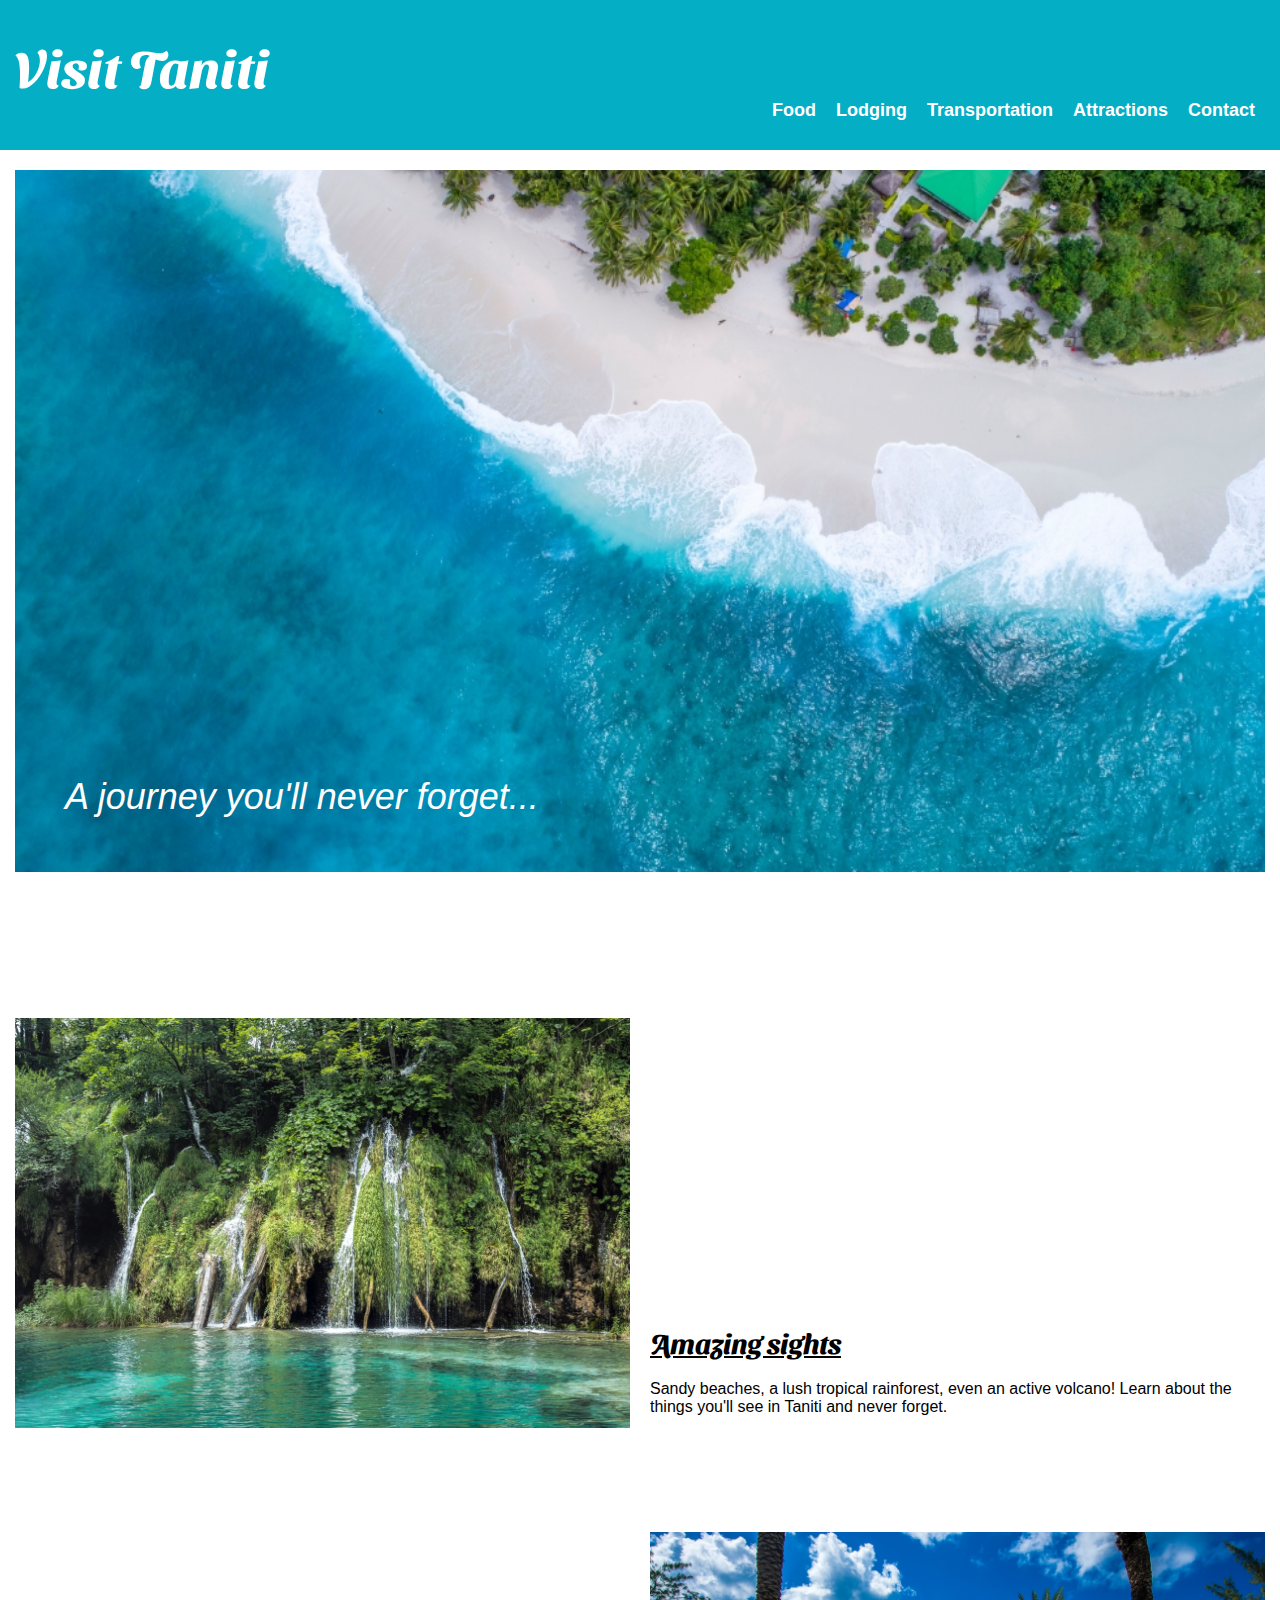
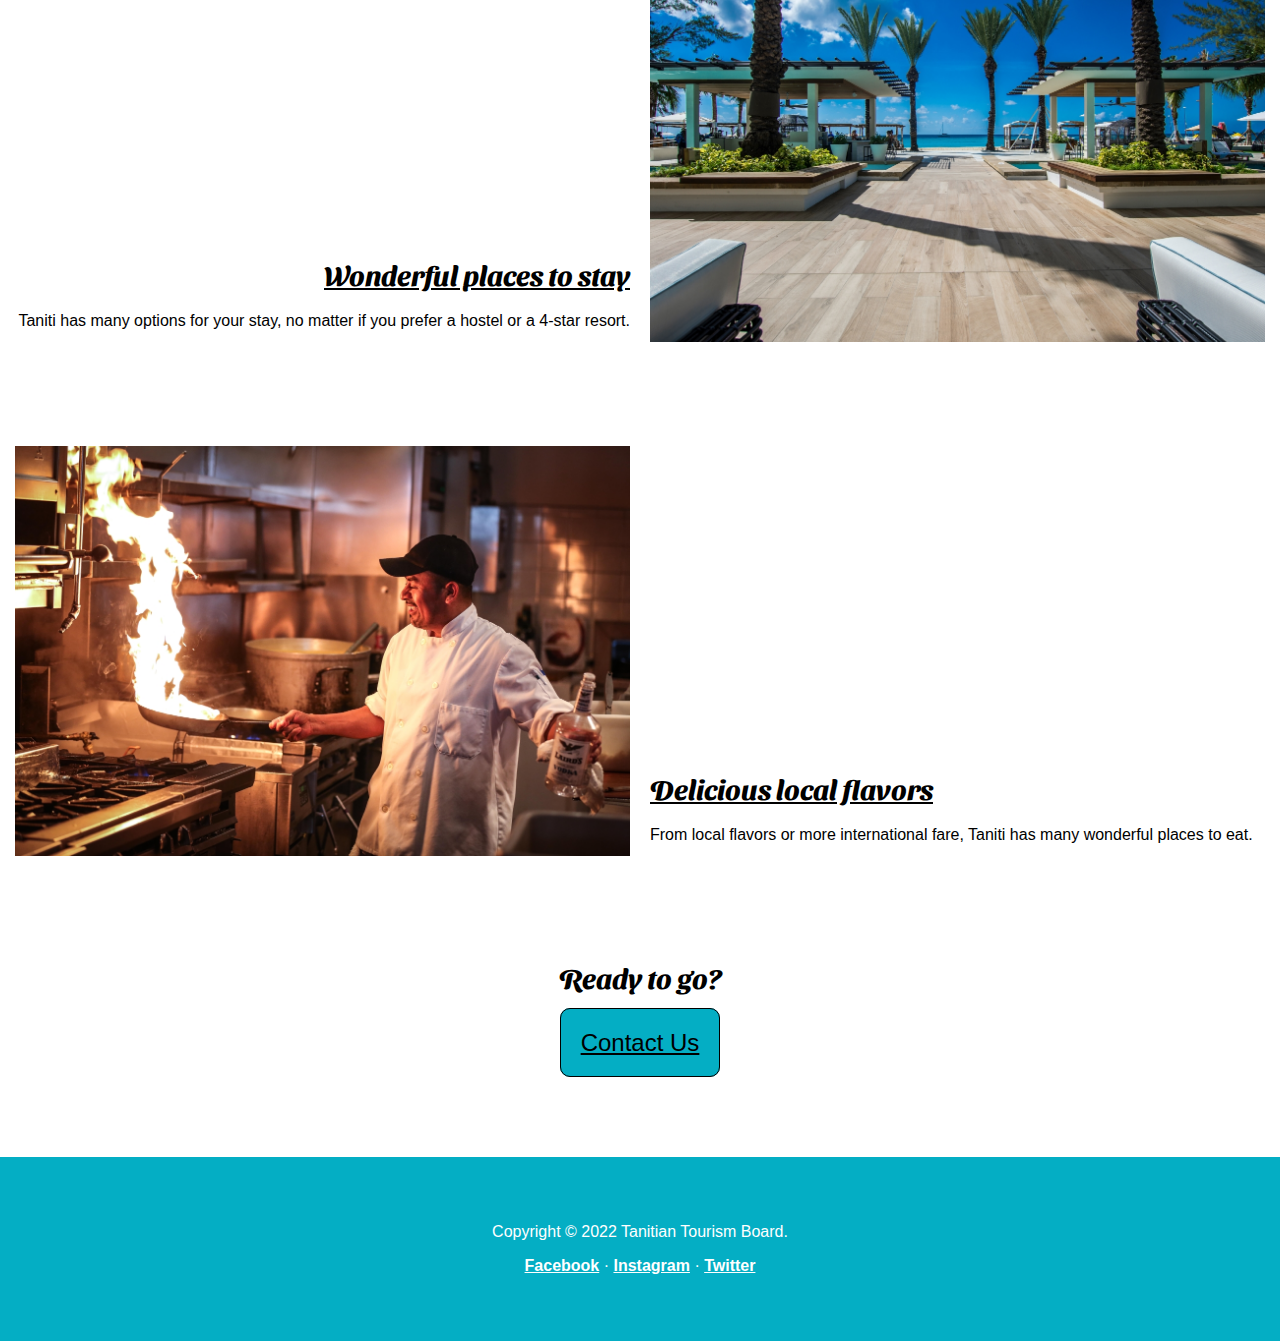
<file: index.html>
<!DOCTYPE html>
<html>
    <head>
        <meta charset="utf-8">
        <title>Visit Taniti</title>
        <meta name="viewport" content="width=device-width, initial-scale=1">
        <link rel="preconnect" href="https://fonts.googleapis.com">
        <link rel="preconnect" href="https://fonts.gstatic.com" crossorigin>
        <link href="https://fonts.googleapis.com/css2?family=Sansita+Swashed:wght@400;700&display=swap" rel="stylesheet"> 
        <link rel="stylesheet" href="styles.css">
    </head>

    <body>
        
        <header>
            <div class="container">
                <a href="index.html" class="brand"><h1>Visit Taniti</h1></a>
                <nav>
                    <ul>
                        <li><a href="food.html">Food</a></li>
                        <li><a href="lodging.html">Lodging</a></li>
                        <li><a href="transportation.html">Transportation</a></li>
                        <li><a href="attractions.html">Attractions</a></li>
                        <li><a href="contact.html">Contact</a></li>
                    </ul>
                </nav>
            </div>
        </header>

        <div class="container">
            <main>
                <div class="big-picture">
                    <img src="images/home-main.jpg" alt="a beach with clean blue water viewed from above" width="1250">
                    <div class="caption">A journey you'll never forget...</div>
                </div>
            </main>
        </div>

        <div class="container info">
            <section class="info left">
                <a href="attractions.html">
                    <img src="images/home-sights.jpg" alt="a waterfall through trees empties into a blue lagoon">
                </a>
                <div class="display-text">
                    <a href="attractions.html">
                        <h3>Amazing sights</h3>
                    </a>
                    <p>Sandy beaches, a lush tropical rainforest, even an active volcano! Learn about the things you'll see in Taniti and never forget.</p>
                </div>
            </section>
            
            <section class="info right">
                <a href="lodging.html">
                    <img src="images/home-stay.jpg" alt="a resort on a beach, with palm trees">
                </a>
                
                <div class="display-text">
                    <a href="lodging.html">
                        <h3>Wonderful places to stay</h3>
                    </a>
                    <p>Taniti has many options for your stay, no matter if you prefer a hostel or a 4-star resort.</p>
                </div>
            </section>
            
            <section class="info left">
                <a href="food.html">
                    <img src="images/home-flavors.jpg" alt="a chef cooking with vodka in a restaurant kitchen, causing a fire in his pan">
                </a>
                <div class="display-text">
                    <a href="food.html">
                        <h3>Delicious local flavors</h3>
                    </a>
                    <p>From local flavors or more international fare, Taniti has many wonderful places to eat.</p>
                </div>
            </section>

            <section class="ready">
                <h3>Ready to go?</h3>
                <a href="contact.html">Contact Us</a>
            </section>
        </div>

        <footer>
            <div class="container">
                <p>Copyright &copy; 2022 Tanitian Tourism Board.</p>
                <p>
                    <a href="#">Facebook</a> &middot;
                    <a href="#">Instagram</a> &middot;
                    <a href="#">Twitter</a>
                </p>
            </div>
        </footer>
    </body>
</html>
</file>
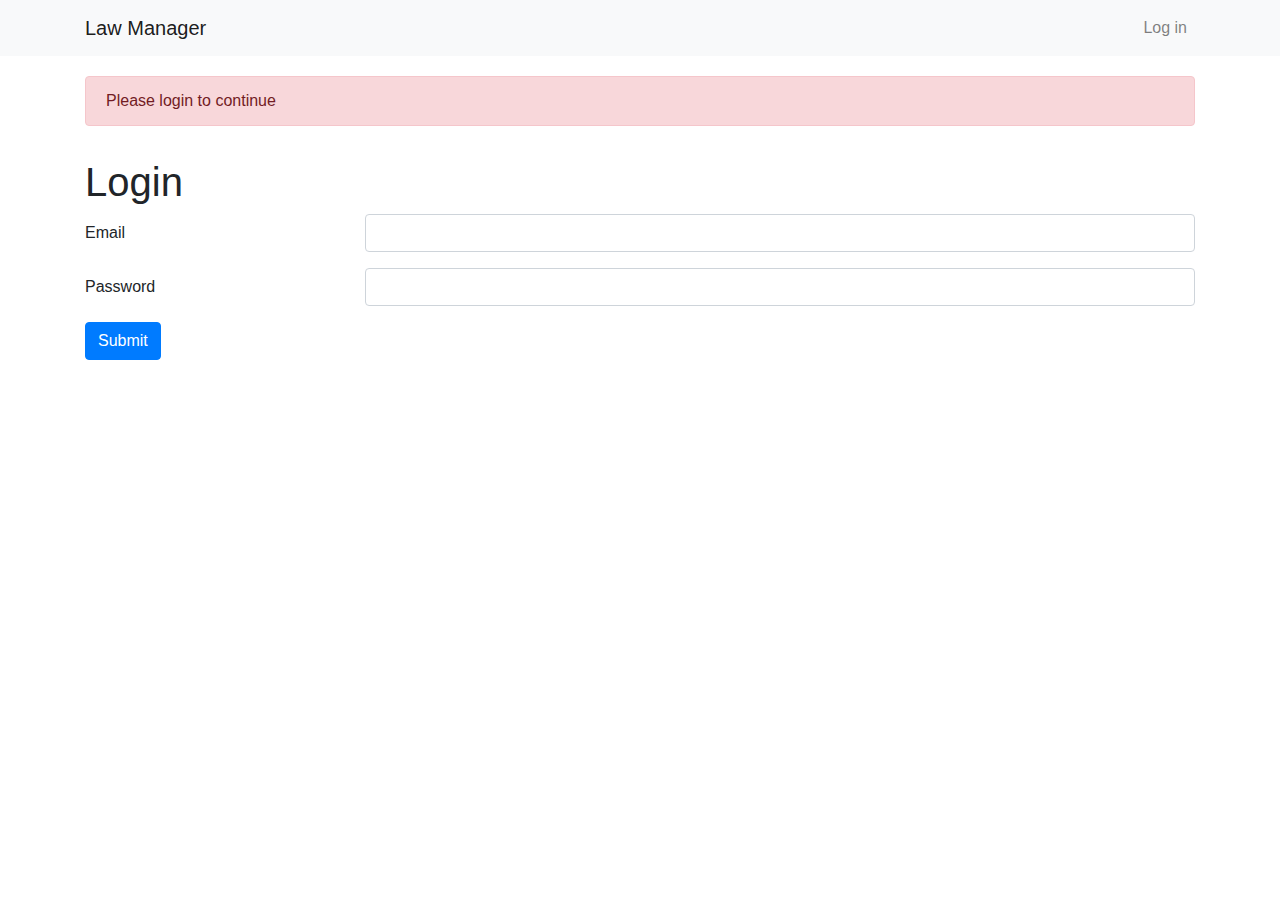
<file: c868/index.html>
<!DOCTYPE html><html lang="en"><head><meta charset="utf-8"><meta http-equiv="X-UA-Compatible" content="IE=edge"><meta name="viewport" content="width=device-width,initial-scale=1"><link rel="icon" href="/c868/favicon.ico"><title>Law Manager</title><link href="/c868/css/app.b554c7a7.css" rel="preload" as="style"><link href="/c868/css/chunk-vendors.26dc108e.css" rel="preload" as="style"><link href="/c868/js/app.f188c60e.js" rel="preload" as="script"><link href="/c868/js/chunk-vendors.b7ddc5b9.js" rel="preload" as="script"><link href="/c868/css/chunk-vendors.26dc108e.css" rel="stylesheet"><link href="/c868/css/app.b554c7a7.css" rel="stylesheet"></head><body><noscript><strong>We're sorry but Law Manager doesn't work properly without JavaScript enabled. Please enable it to continue.</strong></noscript><div id="app"></div><script src="/c868/js/chunk-vendors.b7ddc5b9.js"></script><script src="/c868/js/app.f188c60e.js"></script></body></html>
</file>
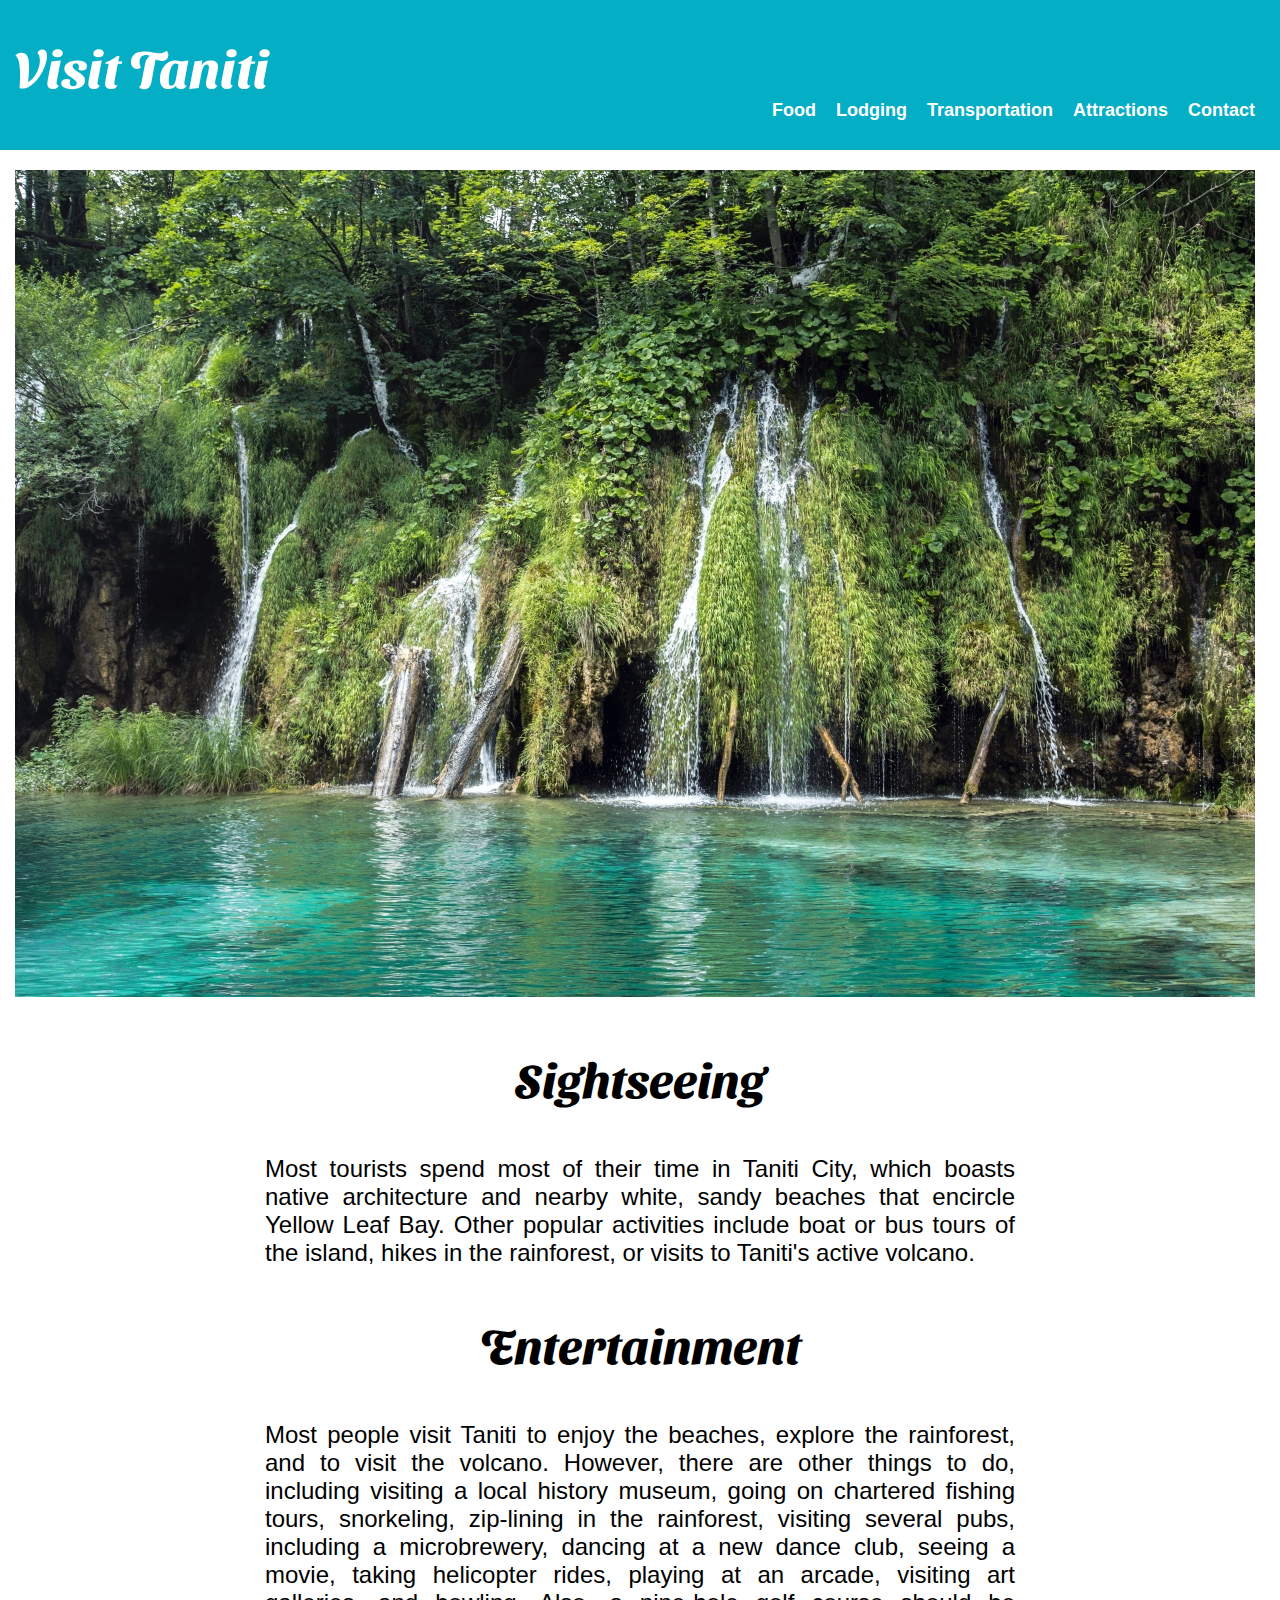
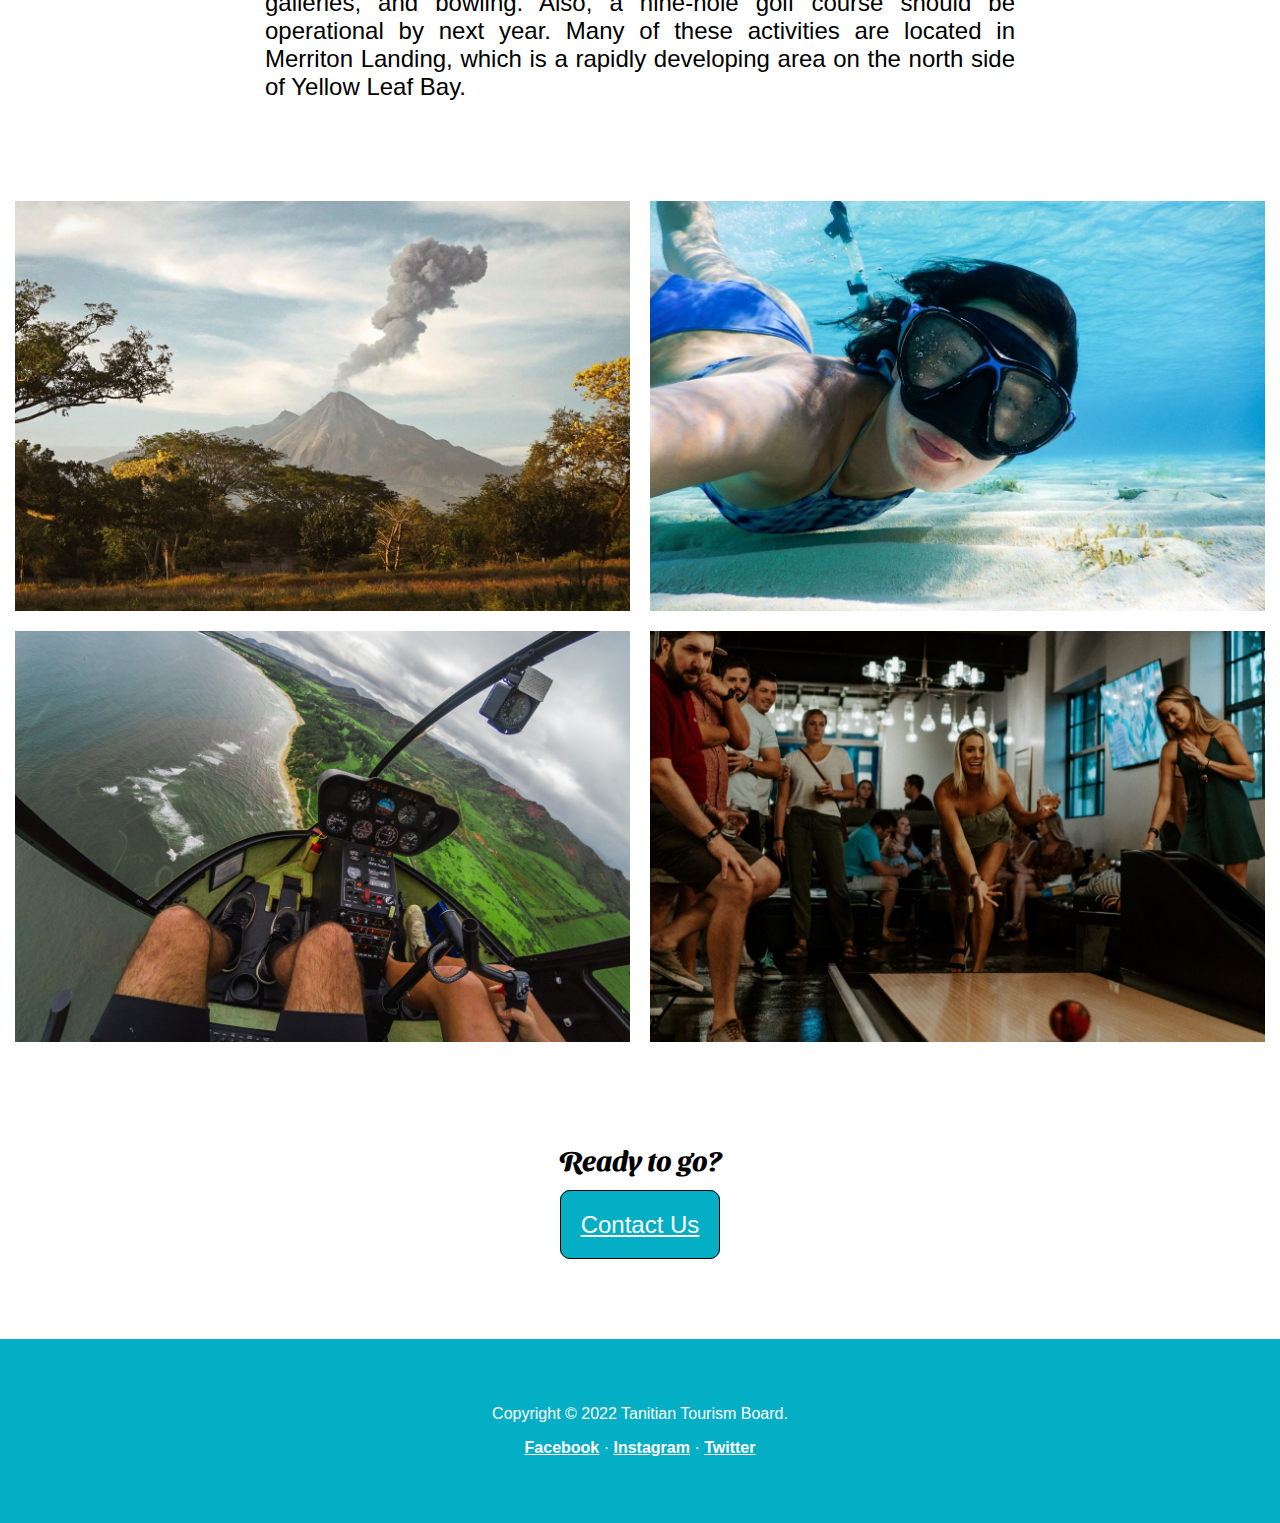
<file: attractions.html>
<!DOCTYPE html>
<html>
    <head>
        <meta charset="utf-8">
        <title>Visit Taniti | Attractions</title>
        <meta name="viewport" content="width=device-width, initial-scale=1">
        <link rel="preconnect" href="https://fonts.googleapis.com">
        <link rel="preconnect" href="https://fonts.gstatic.com" crossorigin>
        <link href="https://fonts.googleapis.com/css2?family=Sansita+Swashed:wght@400;700&display=swap" rel="stylesheet"> 
        <link rel="stylesheet" href="styles.css">
    </head>

    <body>
        
        <header>
            <div class="container">
                <a href="index.html" class="brand"><h1>Visit Taniti</h1></a>
                <nav>
                    <ul>
                        <li><a href="food.html">Food</a></li>
                        <li><a href="lodging.html">Lodging</a></li>
                        <li><a href="transportation.html">Transportation</a></li>
                        <li><a href="attractions.html">Attractions</a></li>
                        <li><a href="contact.html">Contact</a></li>
                    </ul>
                </nav>
            </div>
        </header>

        <div class="container">
            <main class="info">
                <img src="images/home-sights.jpg" alt="a waterfall through trees empties into a blue lagoon">
                <h3>Sightseeing</h3>
                <p>Most tourists spend most of their time in Taniti City, which boasts native architecture and nearby white, sandy beaches that encircle Yellow Leaf Bay. Other popular activities include boat or bus tours of the island, hikes in the rainforest, or visits to Taniti's active volcano.</p>
                <h3>Entertainment</h3>
                <p>Most people visit Taniti to enjoy the beaches, explore the rainforest, and to visit the volcano. However, there are other things to do, including visiting a local history museum, going on chartered fishing tours, snorkeling, zip-lining in the rainforest, visiting several pubs, including a microbrewery, dancing at a new dance club, seeing a movie, taking helicopter rides, playing at an arcade, visiting art galleries, and bowling. Also, a nine-hole golf course should be operational by next year. Many of these activities are located in Merriton Landing, which is a rapidly developing area on the north side of Yellow Leaf Bay.</p>
            </main>
        </div>

        <div class="container">
            <section class="image-grid">
                <img src="images/attractions-volcano.jpg" alt="smoke rises out of the top of a volcano in the distance">
                <img src="images/attractions-snorkel.jpg" alt="a woman snorkeling">
                <img src="images/attractions-helicopter.jpg" alt="a view out of a helicopter mid-flight">
                <img src="images/attractions-bowling.jpg" alt="a woman bowling while a group of people watch">
            </section>

            <section class="ready">
                <h3>Ready to go?</h3>
                <a href="contact.html">Contact Us</a>
            </section>
        </div>

        <footer>
            <div class="container">
                <p>Copyright &copy; 2022 Tanitian Tourism Board.</p>
                <p>
                    <a href="#">Facebook</a> &middot;
                    <a href="#">Instagram</a> &middot;
                    <a href="#">Twitter</a>
                </p>
            </div>
        </footer>
    </body>
</html>
</file>
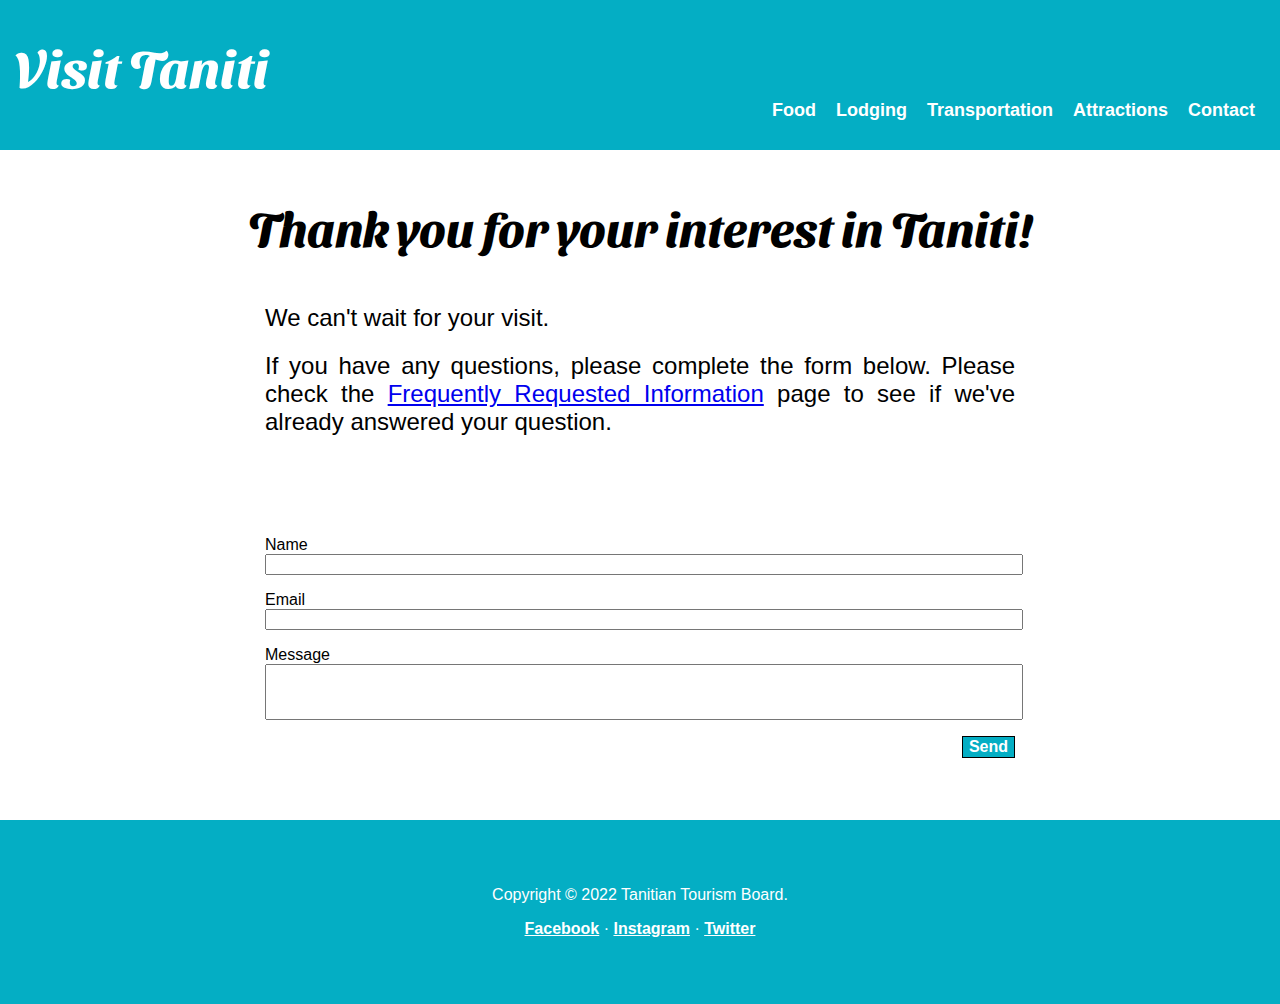
<file: contact.html>
<!DOCTYPE html>
<html>
    <head>
        <meta charset="utf-8">
        <title>Visit Taniti</title>
        <meta name="viewport" content="width=device-width, initial-scale=1">
        <link rel="preconnect" href="https://fonts.googleapis.com">
        <link rel="preconnect" href="https://fonts.gstatic.com" crossorigin>
        <link href="https://fonts.googleapis.com/css2?family=Sansita+Swashed:wght@400;700&display=swap" rel="stylesheet"> 
        <link rel="stylesheet" href="styles.css">
    </head>

    <body>
        
        <header>
            <div class="container">
                <a href="index.html" class="brand"><h1>Visit Taniti</h1></a>
                <nav>
                    <ul>
                        <li><a href="food.html">Food</a></li>
                        <li><a href="lodging.html">Lodging</a></li>
                        <li><a href="transportation.html">Transportation</a></li>
                        <li><a href="attractions.html">Attractions</a></li>
                        <li><a href="contact.html">Contact</a></li>
                    </ul>
                </nav>
            </div>
        </header>

        <div class="container">
            <main class="info">
                <h3>Thank you for your interest in Taniti!</h3>
                <p>We can't wait for your visit.</p>

                <p>If you have any questions, please complete the form below. Please check the <a href="fri.html">Frequently Requested Information</a> page to see if we've already answered your question.</p>
            </main>

            <section>
                <form>
                    <p><label for="name">Name</label><br/>
                    <input type="text" name="name"></p>

                    <p><label for="email">Email</label><br/>
                    <input type="text" name="email"></p>

                    <p><label for="message">Message</label><br/>
                    <input type="textarea" name="message"></p>

                    <p><input type="submit" value="Send"></p>
                </form>
            </section>
        </div>

        <footer>
            <div class="container">
                <p>Copyright &copy; 2022 Tanitian Tourism Board.</p>
                <p>
                    <a href="#">Facebook</a> &middot;
                    <a href="#">Instagram</a> &middot;
                    <a href="#">Twitter</a>
                </p>
            </div>
        </footer>
    </body>
</html>
</file>
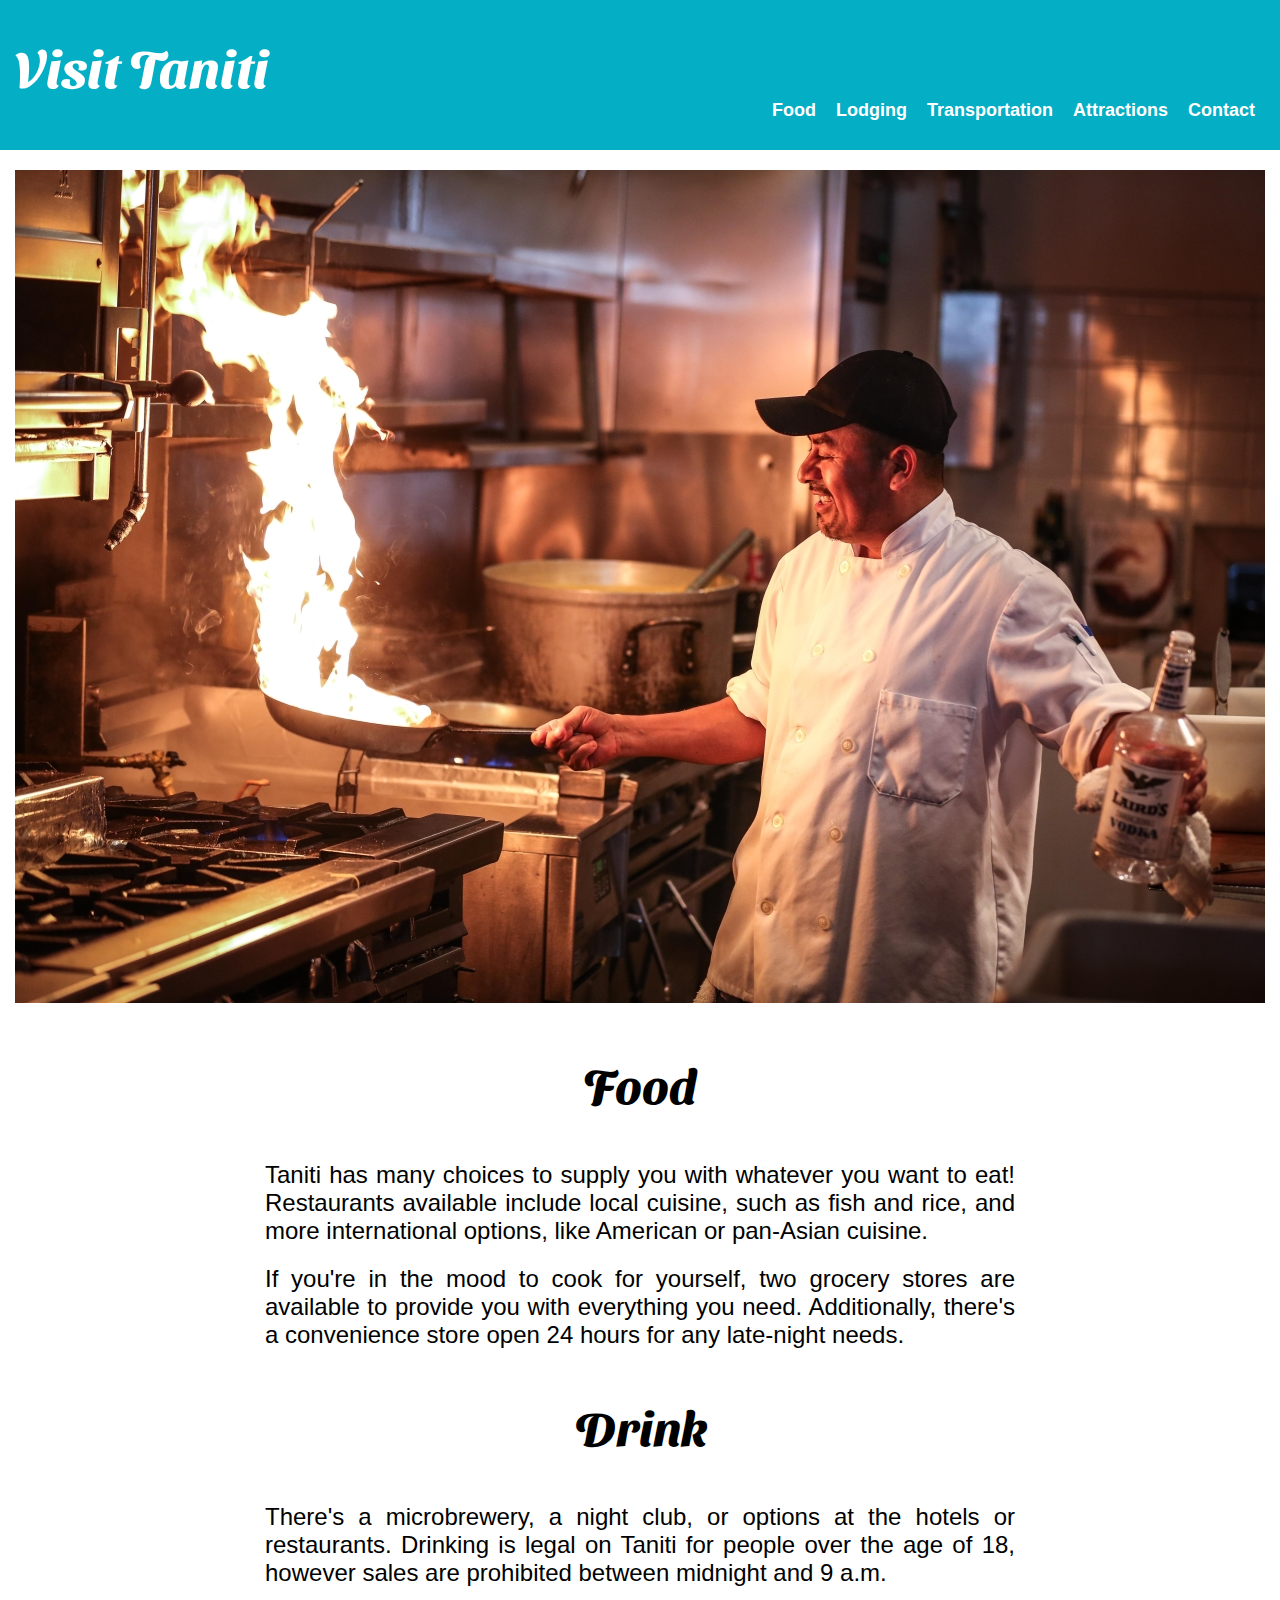
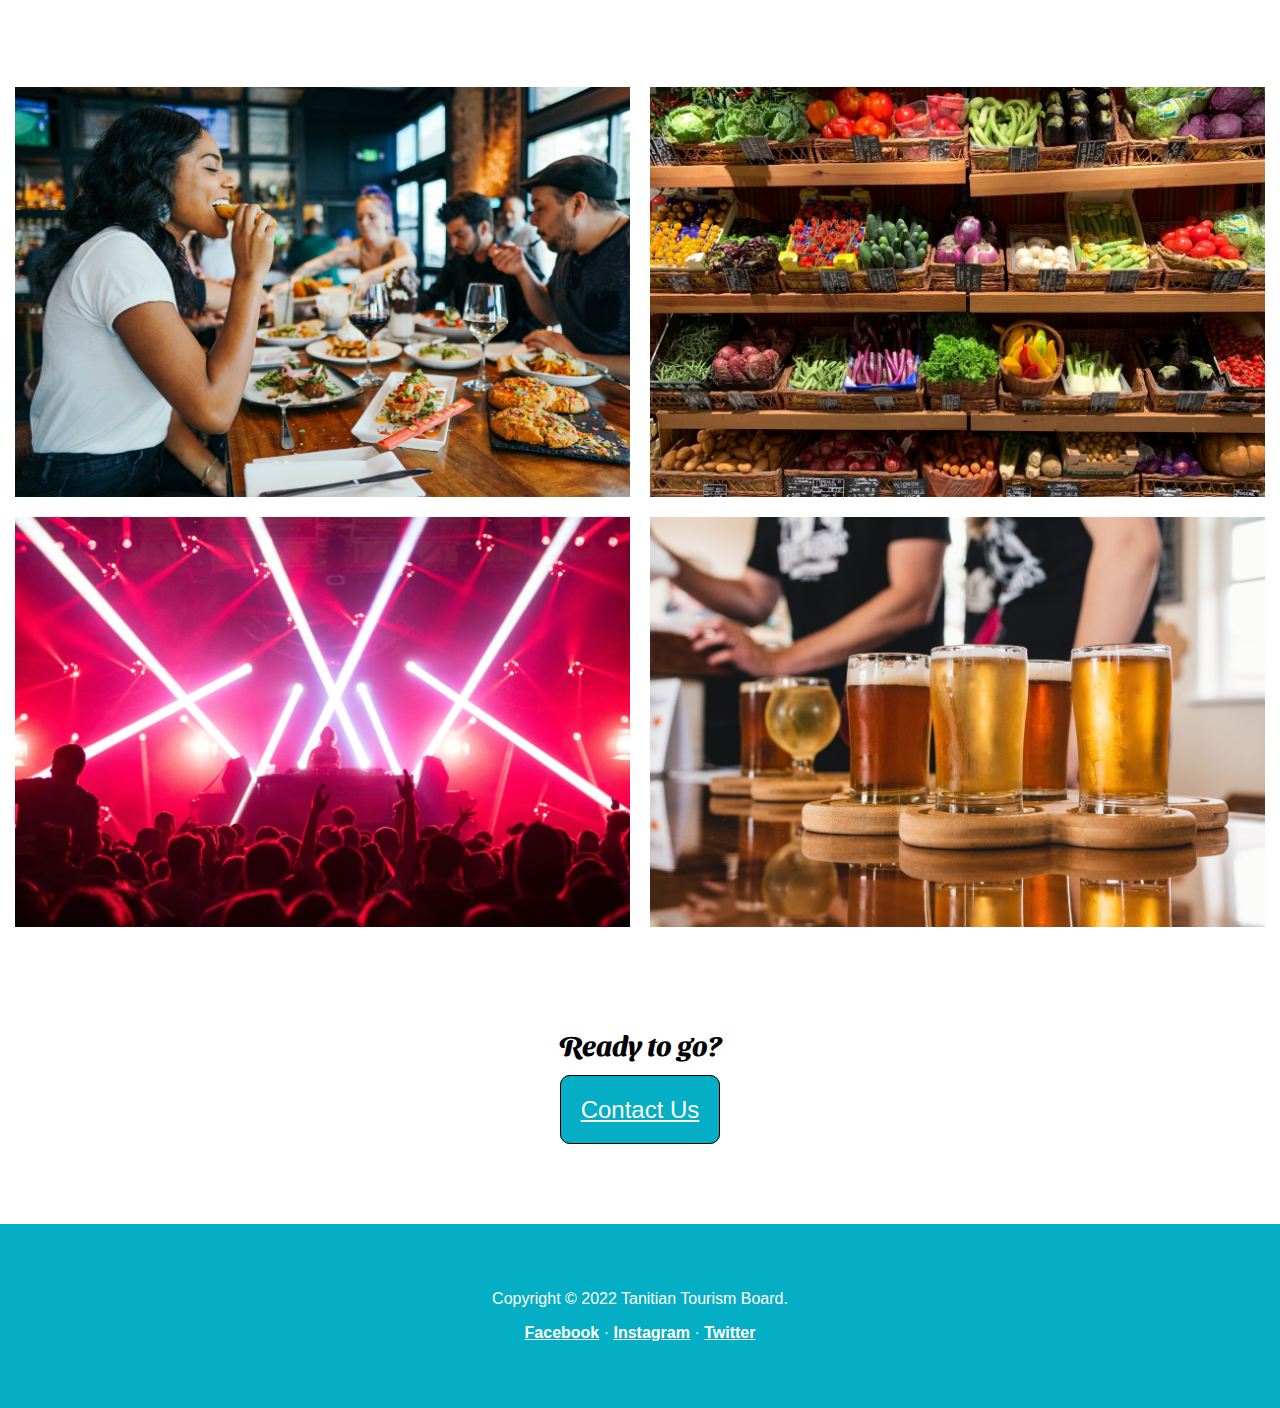
<file: food.html>
<!DOCTYPE html>
<html>
    <head>
        <meta charset="utf-8">
        <title>Visit Taniti | Food</title>
        <meta name="viewport" content="width=device-width, initial-scale=1">
        <link rel="preconnect" href="https://fonts.googleapis.com">
        <link rel="preconnect" href="https://fonts.gstatic.com" crossorigin>
        <link href="https://fonts.googleapis.com/css2?family=Sansita+Swashed:wght@400;700&display=swap" rel="stylesheet"> 
        <link rel="stylesheet" href="styles.css">
    </head>

    <body>
        
        <header>
            <div class="container">
                <a href="index.html" class="brand"><h1>Visit Taniti</h1></a>
                <nav>
                    <ul>
                        <li><a href="food.html">Food</a></li>
                        <li><a href="lodging.html">Lodging</a></li>
                        <li><a href="transportation.html">Transportation</a></li>
                        <li><a href="attractions.html">Attractions</a></li>
                        <li><a href="contact.html">Contact</a></li>
                    </ul>
                </nav>
            </div>
        </header>

        <div class="container">
            <main class="info">
                <img src="images/home-flavors.jpg" alt="a chef cooking with vodka in a restaurant kitchen, causing a fire in his pan">
                <h3>Food</h3>
                <p>Taniti has many choices to supply you with whatever you want to eat! Restaurants available include local cuisine, such as fish and rice, and more international options, like American or pan-Asian cuisine.</p>
                <p>If you're in the mood to cook for yourself, two grocery stores are available to provide you with everything you need. Additionally, there's a convenience store open 24 hours for any late-night needs.</p>

                <h3>Drink</h3>
                <p>There's a microbrewery, a night club, or options at the hotels or restaurants. Drinking is legal on Taniti for people over the age of 18, however sales are prohibited between midnight and 9 a.m.</p>
            </main>
        </div>

        <div class="container">
            <section class="image-grid">
                <img src="images/food-restaurant.jpg" alt="a group of people eating at a table in a restaurant">
                <img src="images/food-grocery.jpg" alt="a wall of shelves containing baskets of various vegetables">
                <img src="images/food-nightclub.jpg" alt="a crowd of people dancing in a nightclub to a dj">
                <img src="images/food-brewery.jpg" alt="a group of filled beer glasses in a brewery">
            </section>

            <section class="ready">
                <h3>Ready to go?</h3>
                <a href="contact.html">Contact Us</a>
            </section>
        </div>

        <footer>
            <div class="container">
                <p>Copyright &copy; 2022 Tanitian Tourism Board.</p>
                <p>
                    <a href="#">Facebook</a> &middot;
                    <a href="#">Instagram</a> &middot;
                    <a href="#">Twitter</a>
                </p>
            </div>
        </footer>
    </body>
</html>
</file>
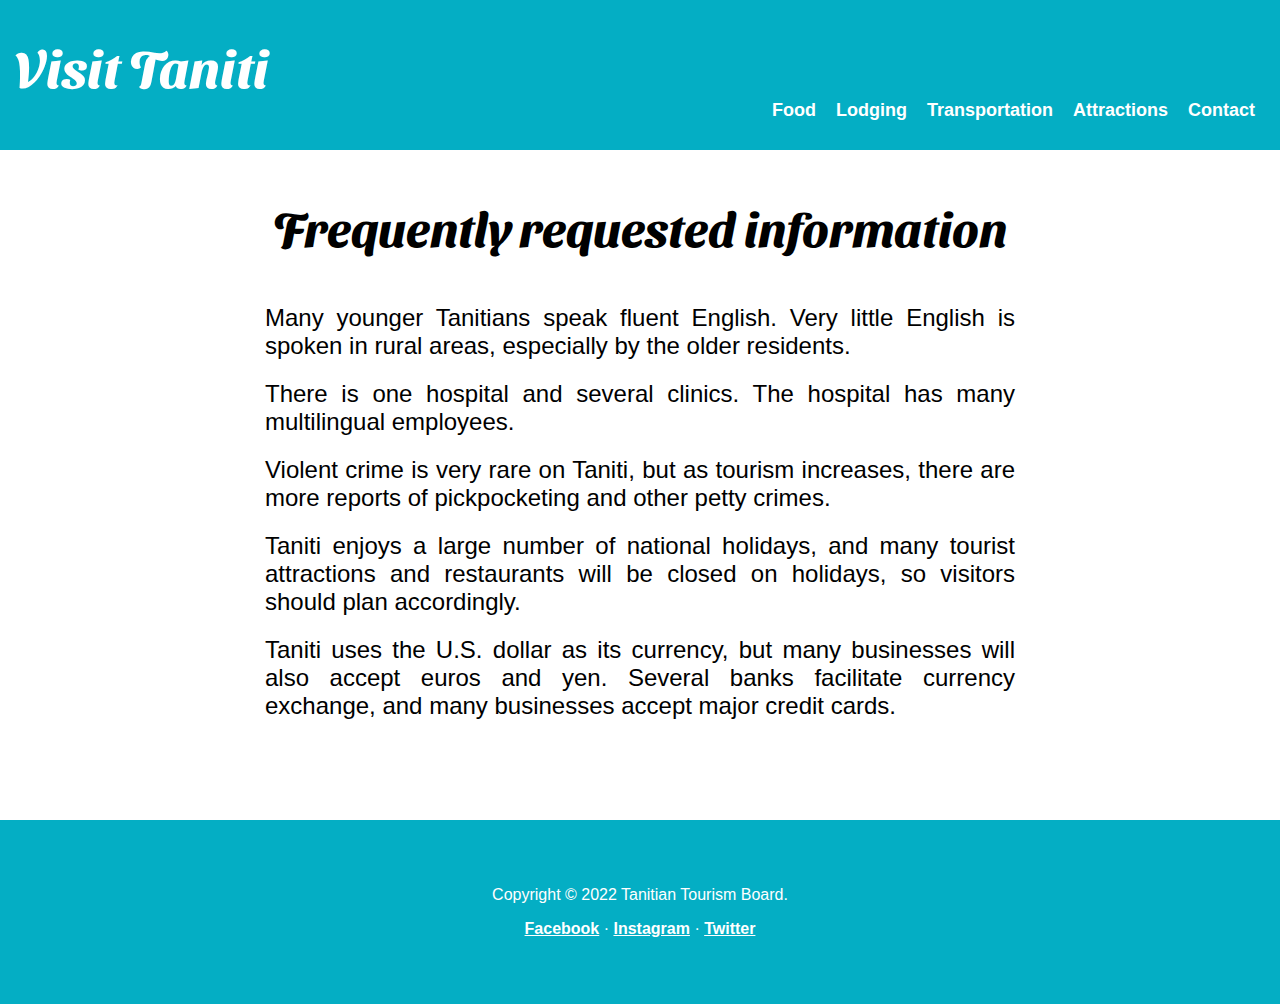
<file: fri.html>
<!DOCTYPE html>
<html>
    <head>
        <meta charset="utf-8">
        <title>Visit Taniti | Frequently requested information</title>
        <meta name="viewport" content="width=device-width, initial-scale=1">
        <link rel="preconnect" href="https://fonts.googleapis.com">
        <link rel="preconnect" href="https://fonts.gstatic.com" crossorigin>
        <link href="https://fonts.googleapis.com/css2?family=Sansita+Swashed:wght@400;700&display=swap" rel="stylesheet"> 
        <link rel="stylesheet" href="styles.css">
    </head>

    <body>
        
        <header>
            <div class="container">
                <a href="index.html" class="brand"><h1>Visit Taniti</h1></a>
                <nav>
                    <ul>
                        <li><a href="food.html">Food</a></li>
                        <li><a href="lodging.html">Lodging</a></li>
                        <li><a href="transportation.html">Transportation</a></li>
                        <li><a href="attractions.html">Attractions</a></li>
                        <li><a href="contact.html">Contact</a></li>
                    </ul>
                </nav>
            </div>
        </header>

        <div class="container">
            <main class="info">
                <h3>Frequently requested information</h3>
                <p>Many younger Tanitians speak fluent English. Very little English is spoken in rural areas, especially by the older residents.</p>
                <p>There is one hospital and several clinics. The hospital has many multilingual employees.</p>
                <p>Violent crime is very rare on Taniti, but as tourism increases, there are more reports of pickpocketing and other petty crimes.</p>
                <p>Taniti enjoys a large number of national holidays, and many tourist attractions and restaurants will be closed on holidays, so visitors should plan accordingly.</p>
                <p>Taniti uses the U.S. dollar as its currency, but many businesses will also accept euros and yen. Several banks facilitate currency exchange, and many businesses accept major credit cards.</p>
                    
            </main>
        </div>

        <footer>
            <div class="container">
                <p>Copyright &copy; 2022 Tanitian Tourism Board.</p>
                <p>
                    <a href="#">Facebook</a> &middot;
                    <a href="#">Instagram</a> &middot;
                    <a href="#">Twitter</a>
                </p>
            </div>
        </footer>
    </body>
</html>
</file>
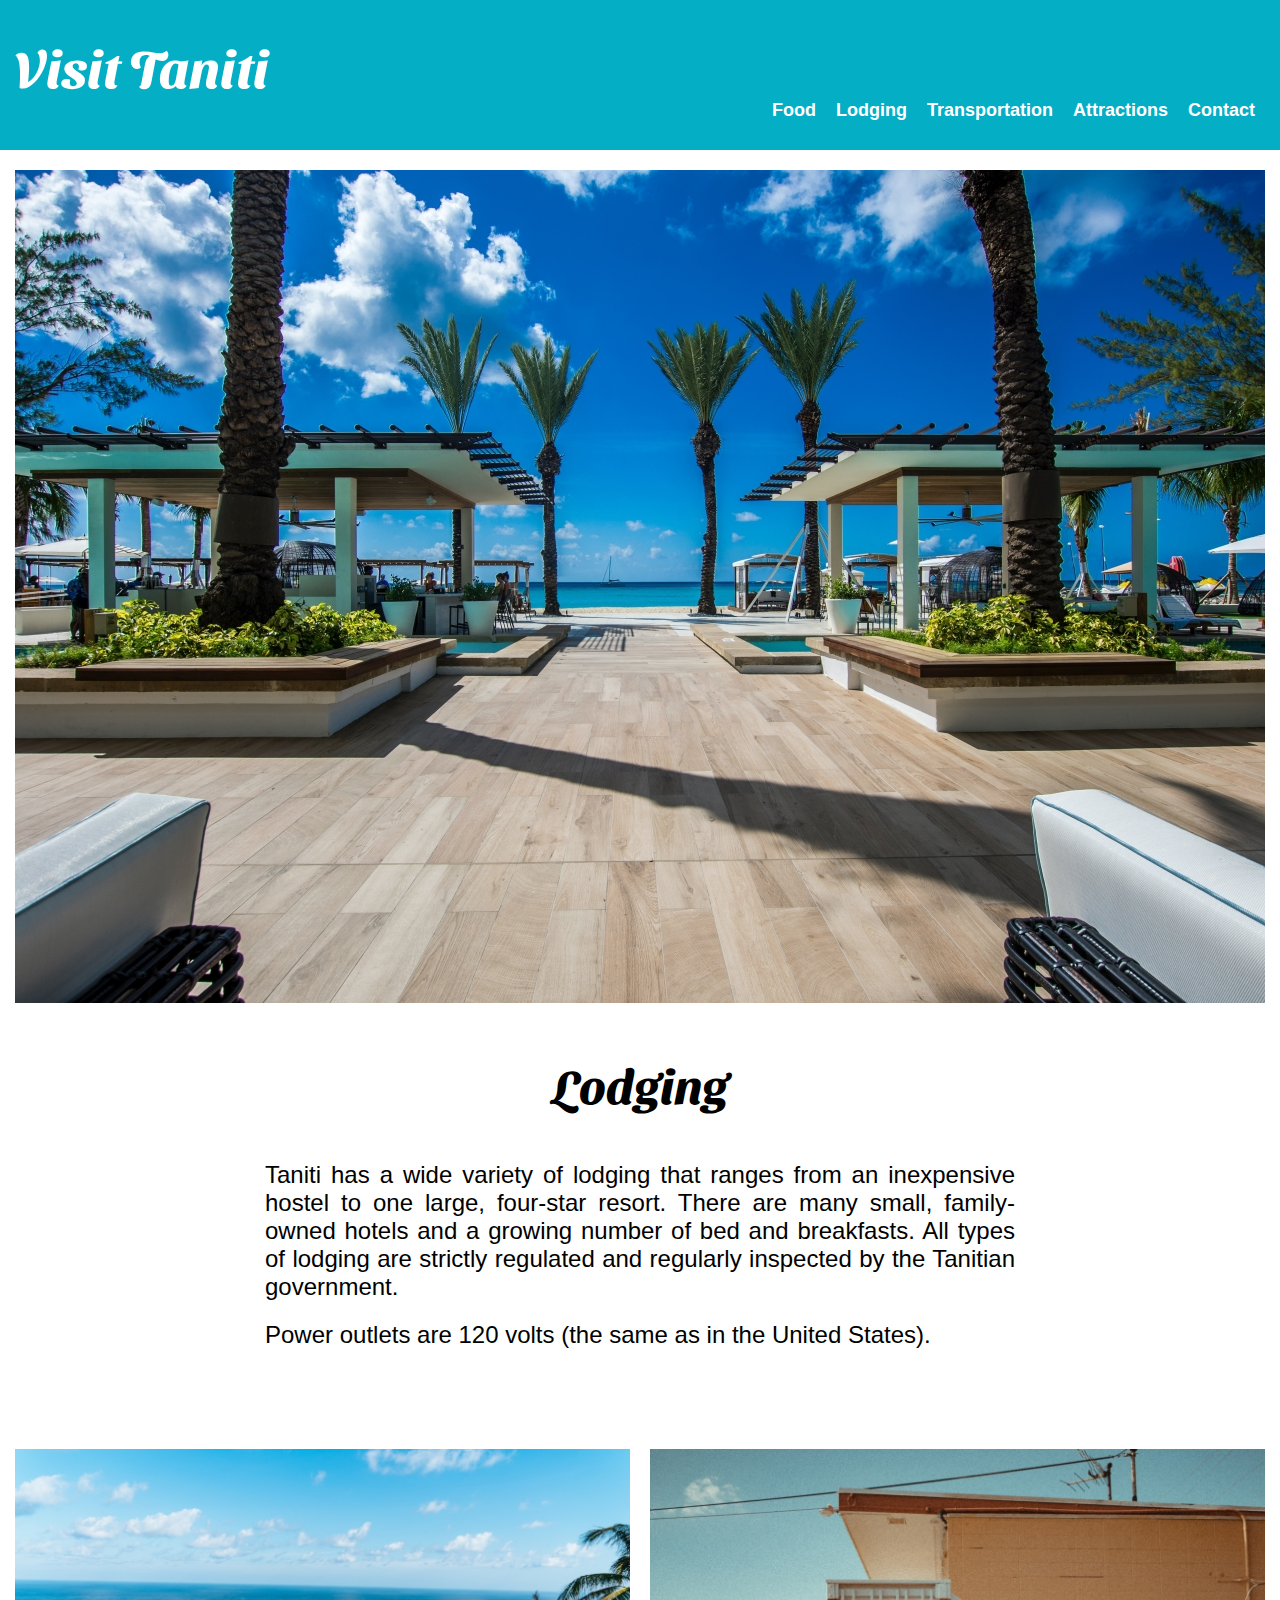
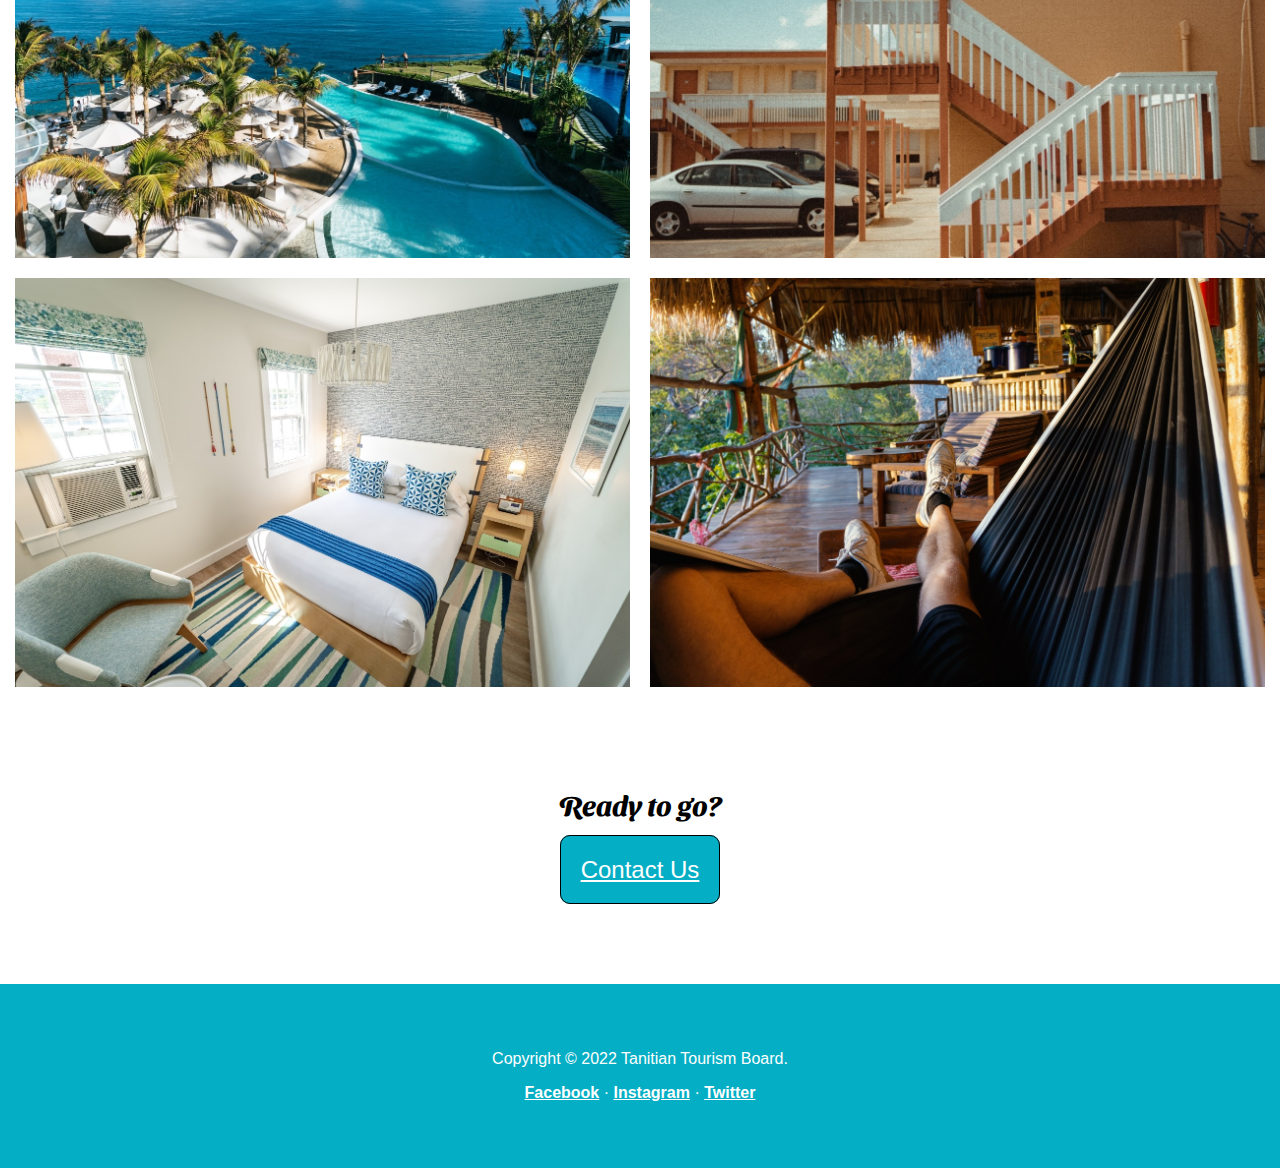
<file: lodging.html>
<!DOCTYPE html>
<html>
    <head>
        <meta charset="utf-8">
        <title>Visit Taniti | Lodging</title>
        <meta name="viewport" content="width=device-width, initial-scale=1">
        <link rel="preconnect" href="https://fonts.googleapis.com">
        <link rel="preconnect" href="https://fonts.gstatic.com" crossorigin>
        <link href="https://fonts.googleapis.com/css2?family=Sansita+Swashed:wght@400;700&display=swap" rel="stylesheet"> 
        <link rel="stylesheet" href="styles.css">
    </head>

    <body>
        
        <header>
            <div class="container">
                <a href="index.html" class="brand"><h1>Visit Taniti</h1></a>
                <nav>
                    <ul>
                        <li><a href="food.html">Food</a></li>
                        <li><a href="lodging.html">Lodging</a></li>
                        <li><a href="transportation.html">Transportation</a></li>
                        <li><a href="attractions.html">Attractions</a></li>
                        <li><a href="contact.html">Contact</a></li>
                    </ul>
                </nav>
            </div>
        </header>

        <div class="container">
            <main class="info">
                <img src="images/home-stay.jpg" alt="a beach with clean blue water viewed from above">
                <h3>Lodging</h3>
                <p>Taniti has a wide variety of lodging that ranges from an inexpensive hostel to one large, four-star resort. There are many small, family-owned hotels and a growing number of bed and breakfasts. All types of lodging are strictly regulated and regularly inspected by the Tanitian government.</p>
                <p>Power outlets are 120 volts (the same as in the United States).</p>
            </main>
        </div>

        <div class="container">
            <section class="image-grid">
                <img src="images/lodging-resort.jpg" alt="an aerial view of a resort, with a large pool, palm trees and umbrellas">
                <img src="images/lodging-smaller-hotel.jpg" alt="the outside of a smaller hotel with outdoor entry and a staircase">
                <img src="images/lodging-bed-and-breakfast.jpg" alt="a bedroom at a bed and breakfast">
                <img src="images/lodging-hostel.jpg" alt="a man relaxing in a hammock at a hostel">
            </section>

            <section class="ready">
                <h3>Ready to go?</h3>
                <a href="contact.html">Contact Us</a>
            </section>
        </div>

        <footer>
            <div class="container">
                <p>Copyright &copy; 2022 Tanitian Tourism Board.</p>
                <p>
                    <a href="#">Facebook</a> &middot;
                    <a href="#">Instagram</a> &middot;
                    <a href="#">Twitter</a>
                </p>
            </div>
        </footer>
    </body>
</html>
</file>
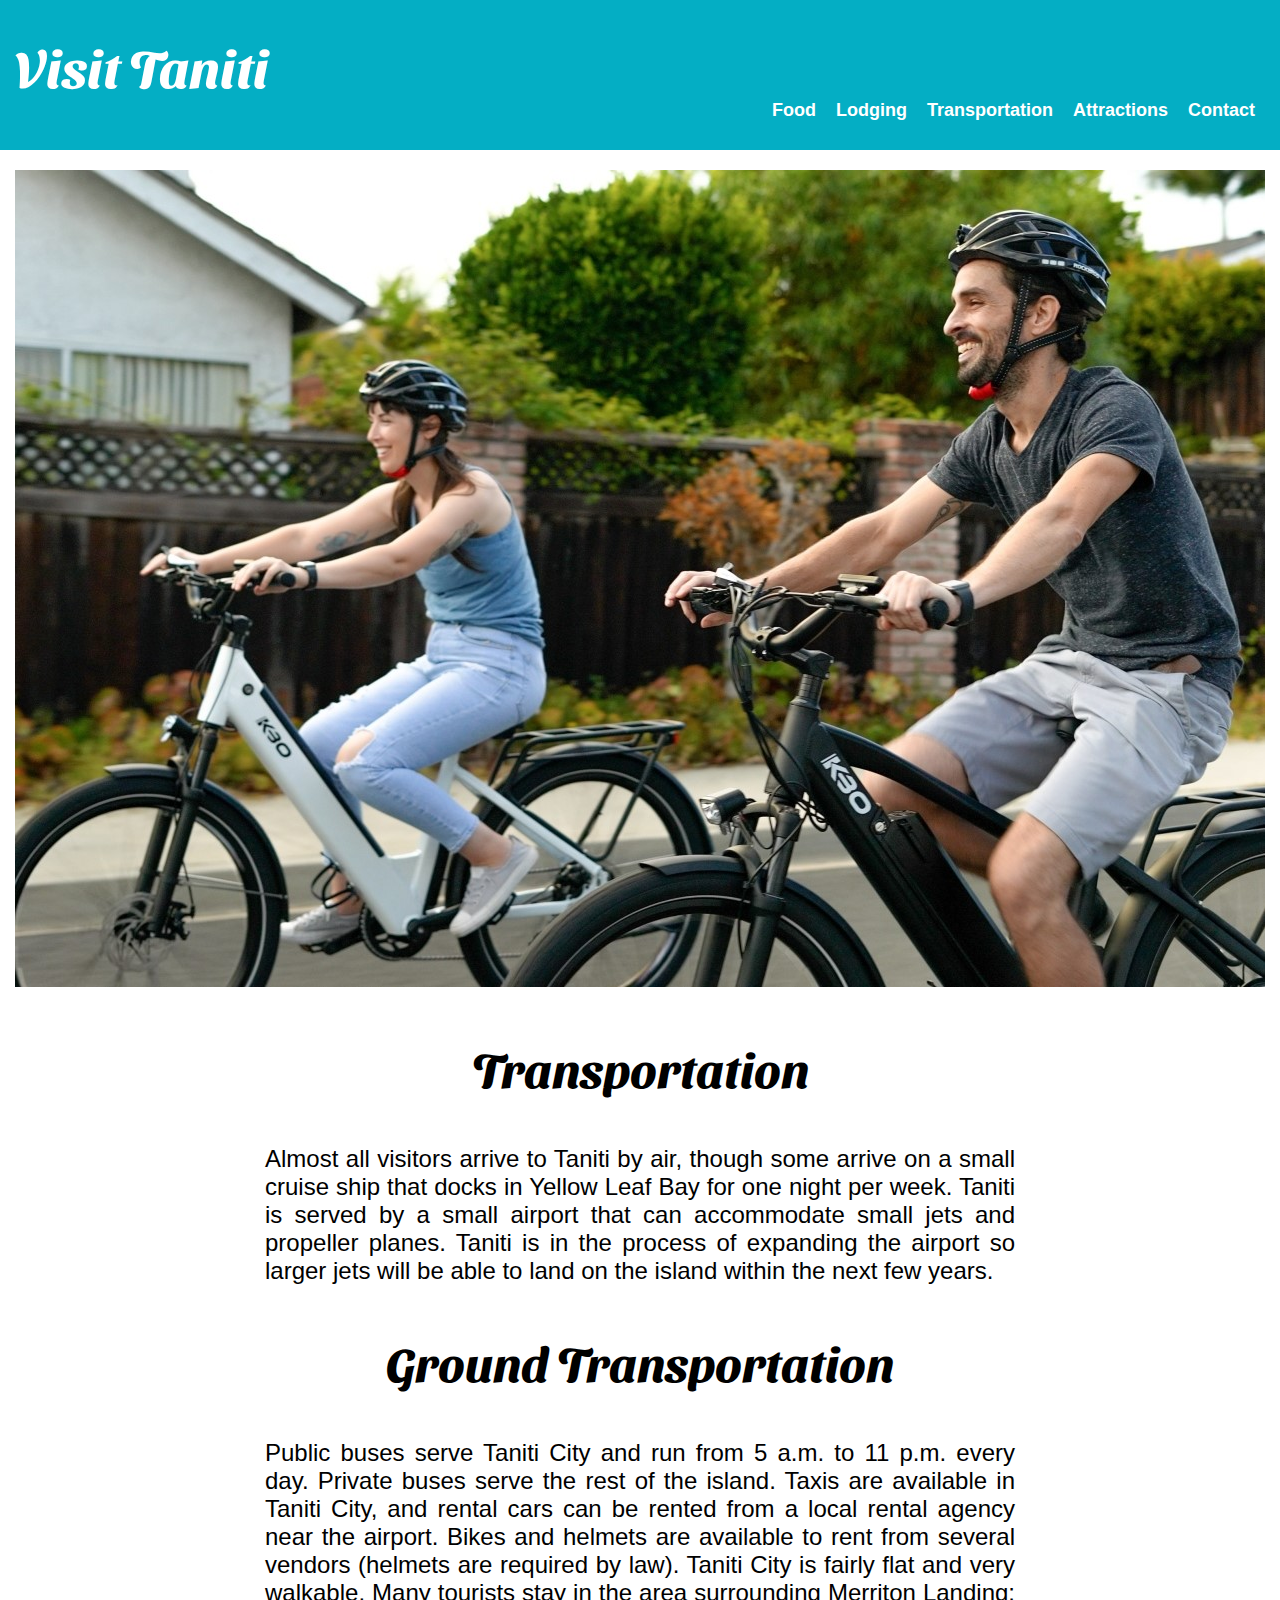
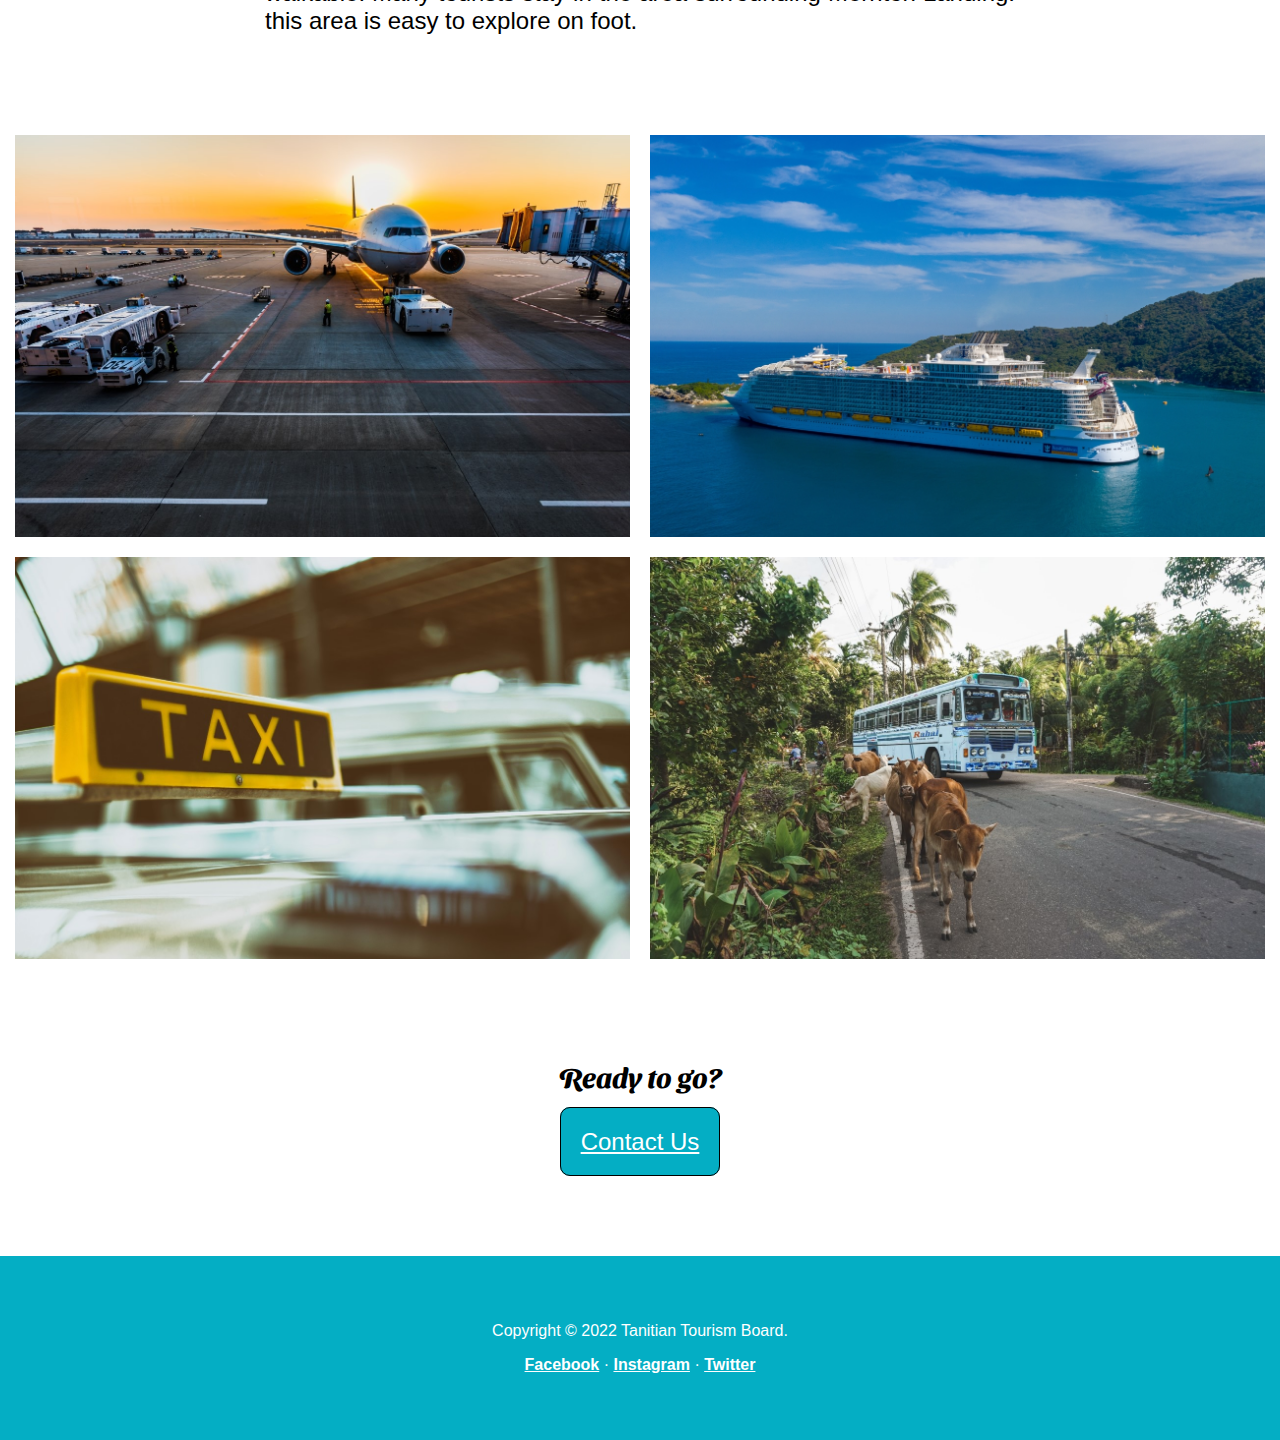
<file: transportation.html>
<!DOCTYPE html>
<html>
    <head>
        <meta charset="utf-8">
        <title>Visit Taniti | Transportation</title>
        <meta name="viewport" content="width=device-width, initial-scale=1">
        <link rel="preconnect" href="https://fonts.googleapis.com">
        <link rel="preconnect" href="https://fonts.gstatic.com" crossorigin>
        <link href="https://fonts.googleapis.com/css2?family=Sansita+Swashed:wght@400;700&display=swap" rel="stylesheet"> 
        <link rel="stylesheet" href="styles.css">
    </head>

    <body>
        
        <header>
            <div class="container">
                <a href="index.html" class="brand"><h1>Visit Taniti</h1></a>
                <nav>
                    <ul>
                        <li><a href="food.html">Food</a></li>
                        <li><a href="lodging.html">Lodging</a></li>
                        <li><a href="transportation.html">Transportation</a></li>
                        <li><a href="attractions.html">Attractions</a></li>
                        <li><a href="contact.html">Contact</a></li>
                    </ul>
                </nav>
            </div>
        </header>

        <div class="container">
            <main class="info">
                <img src="images/transportation-main.jpg" alt="two people on bikes smiling">
                <h3>Transportation</h3>
                <p>Almost all visitors arrive to Taniti by air, though some arrive on a small cruise ship that docks in Yellow Leaf Bay for one night per week. Taniti is served by a small airport that can accommodate small jets and propeller planes. Taniti is in the process of expanding the airport so larger jets will be able to land on the island within the next few years.</p>

                <h3>Ground Transportation</h3>
                <p>Public buses serve Taniti City and run from 5 a.m. to 11 p.m. every day. Private buses serve the rest of the island. Taxis are available in Taniti City, and rental cars can be rented from a local rental agency near the airport. Bikes and helmets are available to rent from several vendors (helmets are required by law). Taniti City is fairly flat and very walkable. Many tourists stay in the area surrounding Merriton Landing: this area is easy to explore on foot.</p>
            </main>
        </div>

        <div class="container">
            <section class="image-grid">
                <img src="images/transportation-airport.jpg" alt="an airplane at an airport">
                <img src="images/transportation-cruise.jpg" alt="a cruise ship docked at an island">
                <img src="images/transportation-taxi.jpg" alt="the taxi sign of a taxi">
                <img src="images/transportation-bus.jpg" alt="a bus on road through a lush forest, with cows on the road as well">
            </section>

            <section class="ready">
                <h3>Ready to go?</h3>
                <a href="contact.html">Contact Us</a>
            </section>
        </div>

        <footer>
            <div class="container">
                <p>Copyright &copy; 2022 Tanitian Tourism Board.</p>
                <p>
                    <a href="#">Facebook</a> &middot;
                    <a href="#">Instagram</a> &middot;
                    <a href="#">Twitter</a>
                </p>
            </div>
        </footer>
    </body>
</html>
</file>
<file: styles.css>
body {
    font-family: Arial, Helvetica, sans-serif;
    margin: 0;
}

.brand {
    font-family: 'Sansita Swashed', cursive;
    color: #fff;
    text-decoration: none;
    font-size: 26px;
    font-weight: 700;
}

.container {
    margin: 0 auto;
    max-width: 1250px;
    width: 100%;
}

header {
    margin: 0 auto;
    background-color: #04aec4;
    height: 150px;
    margin-bottom: 20px;
}

header .container {
    display: flex;
    flex-flow: row wrap;
    justify-content: space-between;
}

nav {
    margin-top: 100px;
}

nav ul {
    display: flex;
    list-style: none;
    justify-content: flex-start;
    margin: 0;
}

nav ul li {
    display: inline-block;
    padding: 0 10px;
    height: 100%;
}

nav ul li a {
    font-size: 18px;
    text-decoration: none;
    color: #fff;
    font-weight: bold;
}

nav ul li a:hover {
    text-decoration: underline;
}

main {
    margin-bottom: 100px;
}

main.info h3 {
    font-size: 48px;
    text-align: center;
    font-family: 'Sansita Swashed';
    font-weight: 700;
}

main.info p {
    font-size: 24px;
    text-align: justify;
    margin: 20px 20%;
}

form {
    font-size: 16px;
    margin: 20px 20%;
}

form input[type=text] {
    width: 100%;
}

form input[type=textarea] {
    width: 100%;
    height: 50px;
}

form input[type=submit] {
    background-color: #04aec4;
    color: #fff;
    font-size: 16px;
    font-weight: bold;
    border: 1px solid #000;
    float: right;
}

.big-picture .caption {
    display: block;
    color: white;
    font-size: 36px;
    position: relative;
    left: 50px;
    top: -100px;
    font-style: italic;
}

.container.info a {
    color: #000;
}

.container.info a p {
    text-decoration: none;
}

section {
    margin-bottom: 100px;
}

section.info {
    display: flex;    
}

section.info img {
    width: 615px;
}

section.info.left {
    flex-flow: row;
}

section.info.right {
    flex-flow: row-reverse;
}

section.info.left img {
    margin-right: 20px;
}

section.info.right img {
    margin-left: 20px;
}

section.info h3 {
    font-size: 28px;
    font-family: 'Sansita Swashed', cursive;
    margin-bottom: 5px;
}

section.info.right {
    text-align: right;
}

section.info .display-text {
    display: flex;
    flex-flow: column;
    justify-content: flex-end;
}

section.ready {
    text-align: center;
}

section.ready h3 {
    margin-bottom: 35px;
    font-family: 'Sansita Swashed';
    font-weight: 700;
    font-size: 28px;
}

section.ready a {
    display: bold;
    color: #fff;
    background-color: #04aec4;
    border-radius: 10px;
    font-size: 24px;
    padding: 20px;
    border: 1px solid #000;
}

footer {
    text-align: center;
    background-color: #04aec4;
    color: #fff;
    padding: 50px 0;
}

footer a {
    color: #fff;
    font-weight: bold;
}

section.image-grid {
    display: flex;
    flex-flow: row wrap;
}

section.image-grid img {
    width: 615px;
}

section.image-grid img:nth-child(-n+2) {
    margin-bottom: 20px;
}

section.image-grid img:nth-child(odd) {
    margin-right: 20px;
}
</file>
<file: c868/css/app.b554c7a7.css>
.modal-backdrop{opacity:.4}.small[data-v-6879a534]{font-size:1.25rem}
</file>
